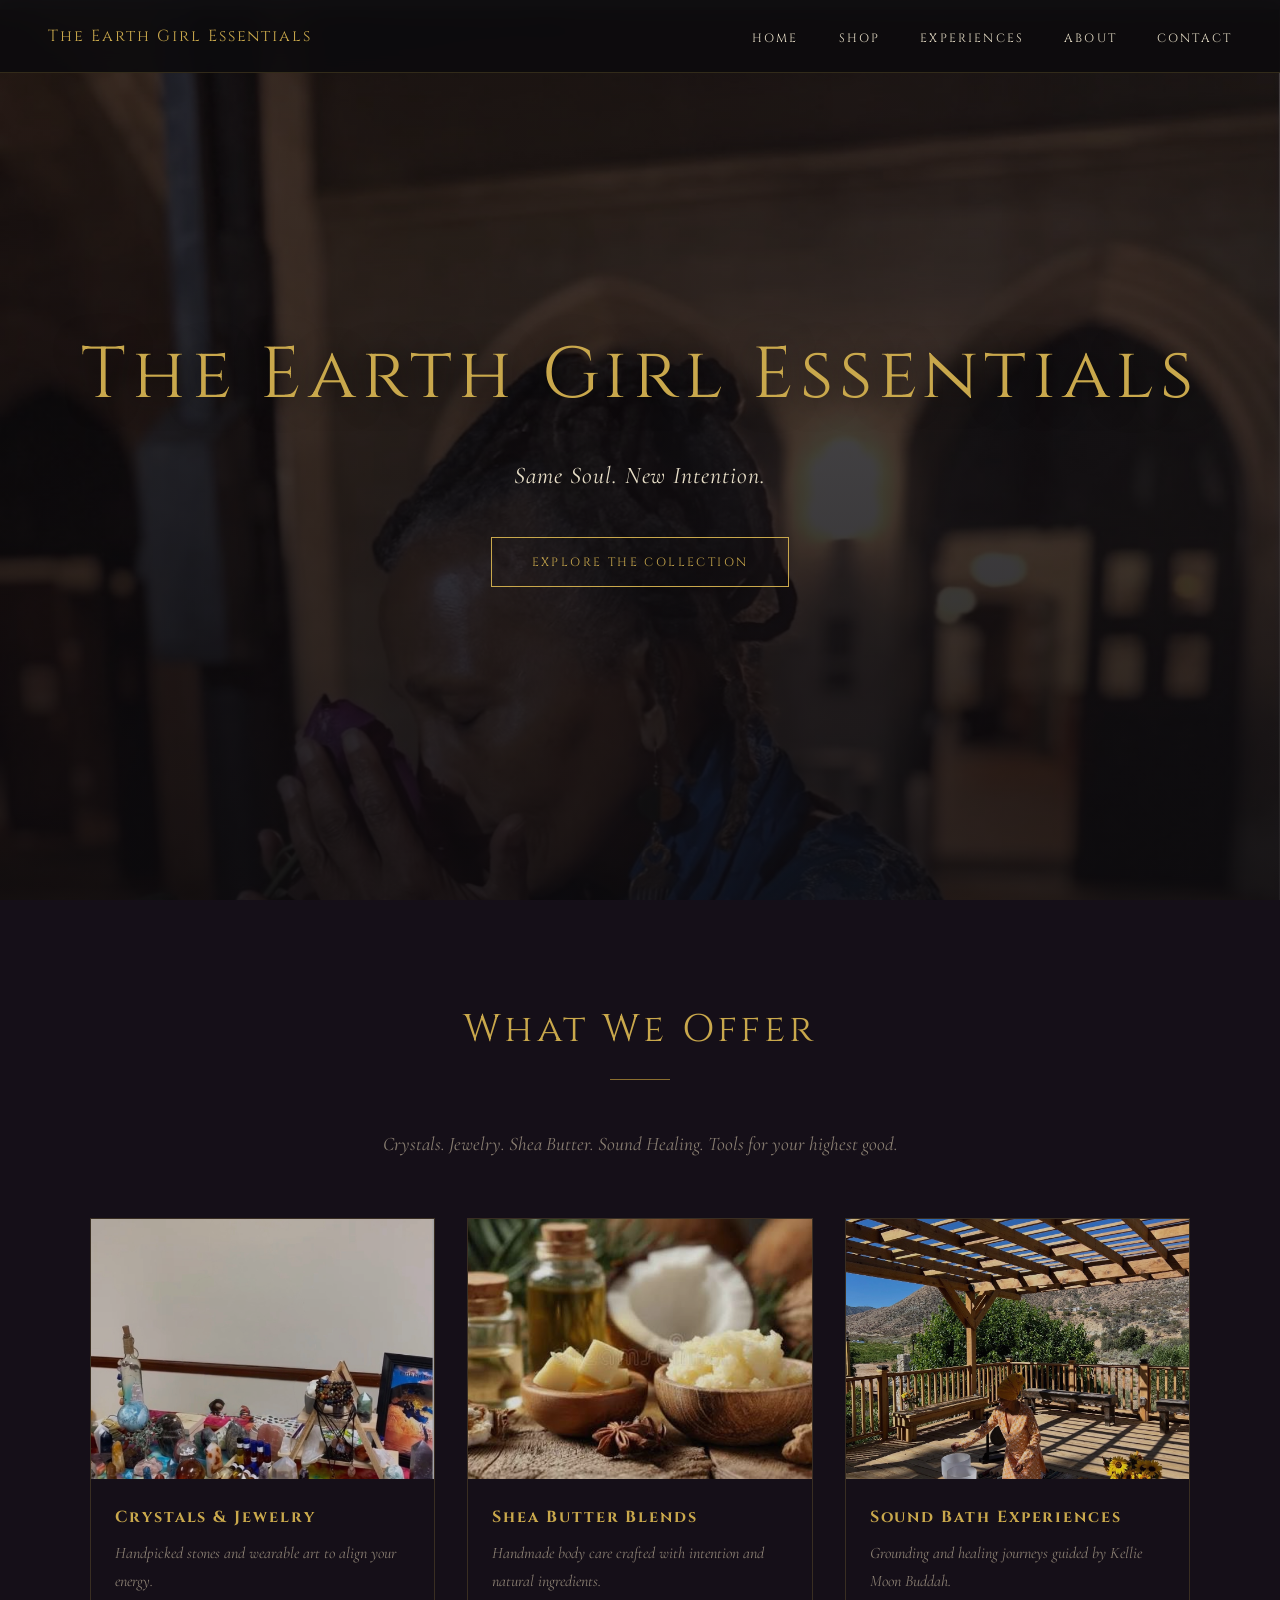
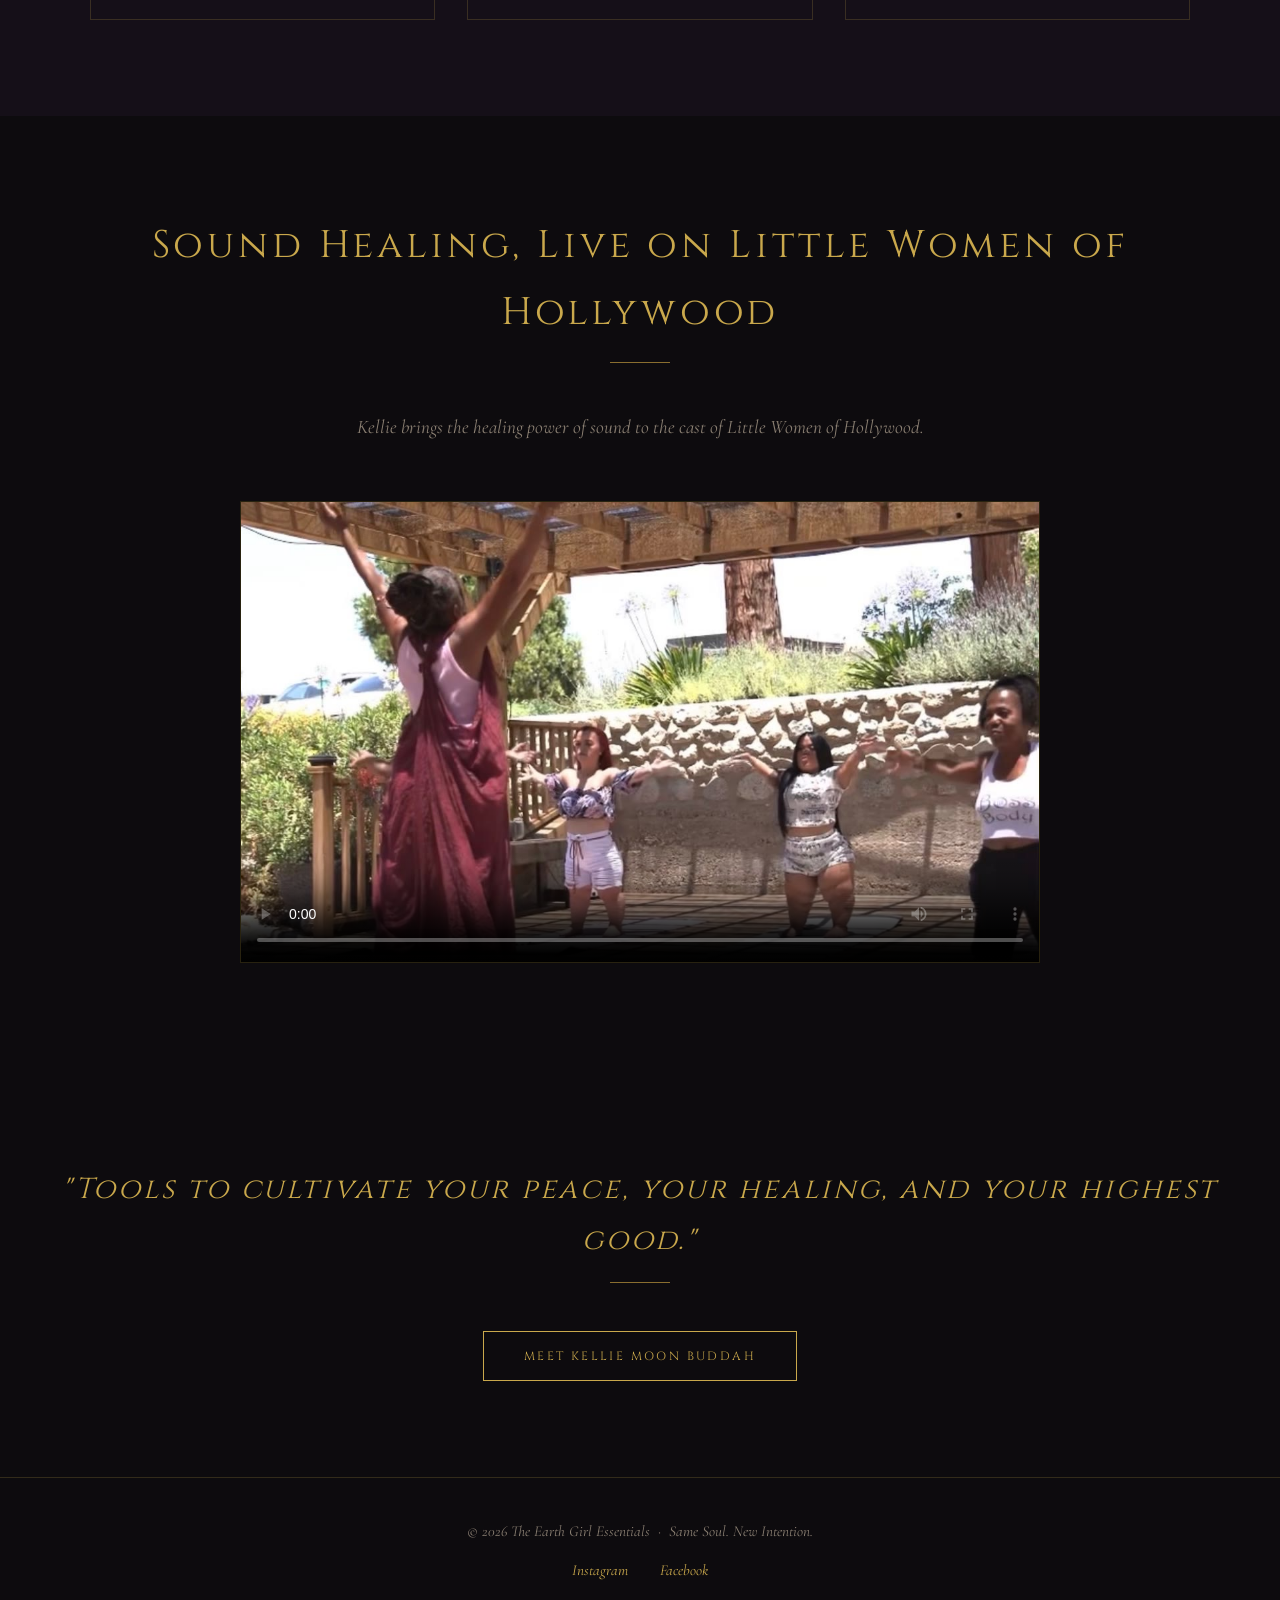
<file: index.html>
<!DOCTYPE html>
<html lang="en">
<head>
  <meta charset="UTF-8" />
  <meta name="viewport" content="width=device-width, initial-scale=1.0" />
  <title>The Earth Girl Essentials — Same Soul. New Intention.</title>
  <link rel="stylesheet" href="css/style.css" />
  <link href="https://fonts.googleapis.com/css2?family=Cormorant+Garamond:ital,wght@0,300;0,400;1,300;1,400&family=Cinzel:wght@400;600&display=swap" rel="stylesheet" />
</head>
<body>

  <nav class="navbar">
    <a href="index.html" class="nav-logo">The Earth Girl Essentials</a>
    <ul class="nav-links">
      <li><a href="index.html">Home</a></li>
      <li><a href="shop.html">Shop</a></li>
      <li><a href="experiences.html">Experiences</a></li>
      <li><a href="about.html">About</a></li>
      <li><a href="contact.html">Contact</a></li>
    </ul>
  </nav>

  <!-- Hero -->
  <section class="hero">
    <img src="images/hero/hero.jpg" alt="Kellie Moon Buddah" class="hero-img" />
    <div class="hero-overlay"></div>
    <div class="hero-content">
      <h1>The Earth Girl Essentials</h1>
      <p>Same Soul. New Intention.</p>
      <a href="shop.html" class="btn">Explore the Collection</a>
    </div>
  </section>

  <!-- Offerings -->
  <section style="background: var(--bg2);">
    <h2 class="section-title">What We Offer</h2>
    <div class="section-rule"></div>
    <p class="section-intro">Crystals. Jewelry. Shea Butter. Sound Healing. Tools for your highest good.</p>
    <div class="card-grid">

      <div class="card">
        <img src="images/crystals/crystals-layout.jpg" alt="Crystals" />
        <div class="card-body">
          <h3>Crystals & Jewelry</h3>
          <p>Handpicked stones and wearable art to align your energy.</p>
        </div>
      </div>

      <div class="card">
        <img src="images/shea-butter/shea-butter.jpg" alt="Shea Butter" />
        <div class="card-body">
          <h3>Shea Butter Blends</h3>
          <p>Handmade body care crafted with intention and natural ingredients.</p>
        </div>
      </div>

      <div class="card">
        <img src="images/experiences/sound-bath.jpg" alt="Sound Bath" />
        <div class="card-body">
          <h3>Sound Bath Experiences</h3>
          <p>Grounding and healing journeys guided by Kellie Moon Buddah.</p>
        </div>
      </div>

    </div>
  </section>

  <!-- Featured Appearance -->
  <section>
    <h2 class="section-title">Sound Healing, Live on Little Women of Hollywood</h2>
    <div class="section-rule"></div>
    <p class="section-intro">Kellie brings the healing power of sound to the cast of <em>Little Women of Hollywood</em>.</p>
    <div style="max-width: 800px; margin: 0 auto;">
      <video controls preload="metadata" playsinline
        poster="videos/tv-appearance-poster.jpg"
        style="width:100%; border: 1px solid var(--border); background: #000;">
        <source src="videos/tv-appearance.mp4" type="video/mp4" />
        Your browser does not support the video tag.
      </video>
    </div>
  </section>

  <!-- Quote Banner -->
  <section style="text-align:center;">
    <h2 class="section-title" style="font-style:italic; font-weight:300; font-size: clamp(1.2rem,2.5vw,1.8rem);">
      "Tools to cultivate your peace, your healing, and your highest good."
    </h2>
    <div class="section-rule"></div>
    <a href="about.html" class="btn">Meet Kellie Moon Buddah</a>
  </section>

  <footer>
    <p>© 2026 The Earth Girl Essentials &nbsp;·&nbsp; Same Soul. New Intention.</p>
    <div class="footer-links">
      <a href="https://www.instagram.com/theearthgirlessentials/" target="_blank">Instagram</a>
      <a href="https://www.facebook.com/TheEarthGirlEssentials" target="_blank">Facebook</a>
    </div>
  </footer>

</body>
</html>
</file>
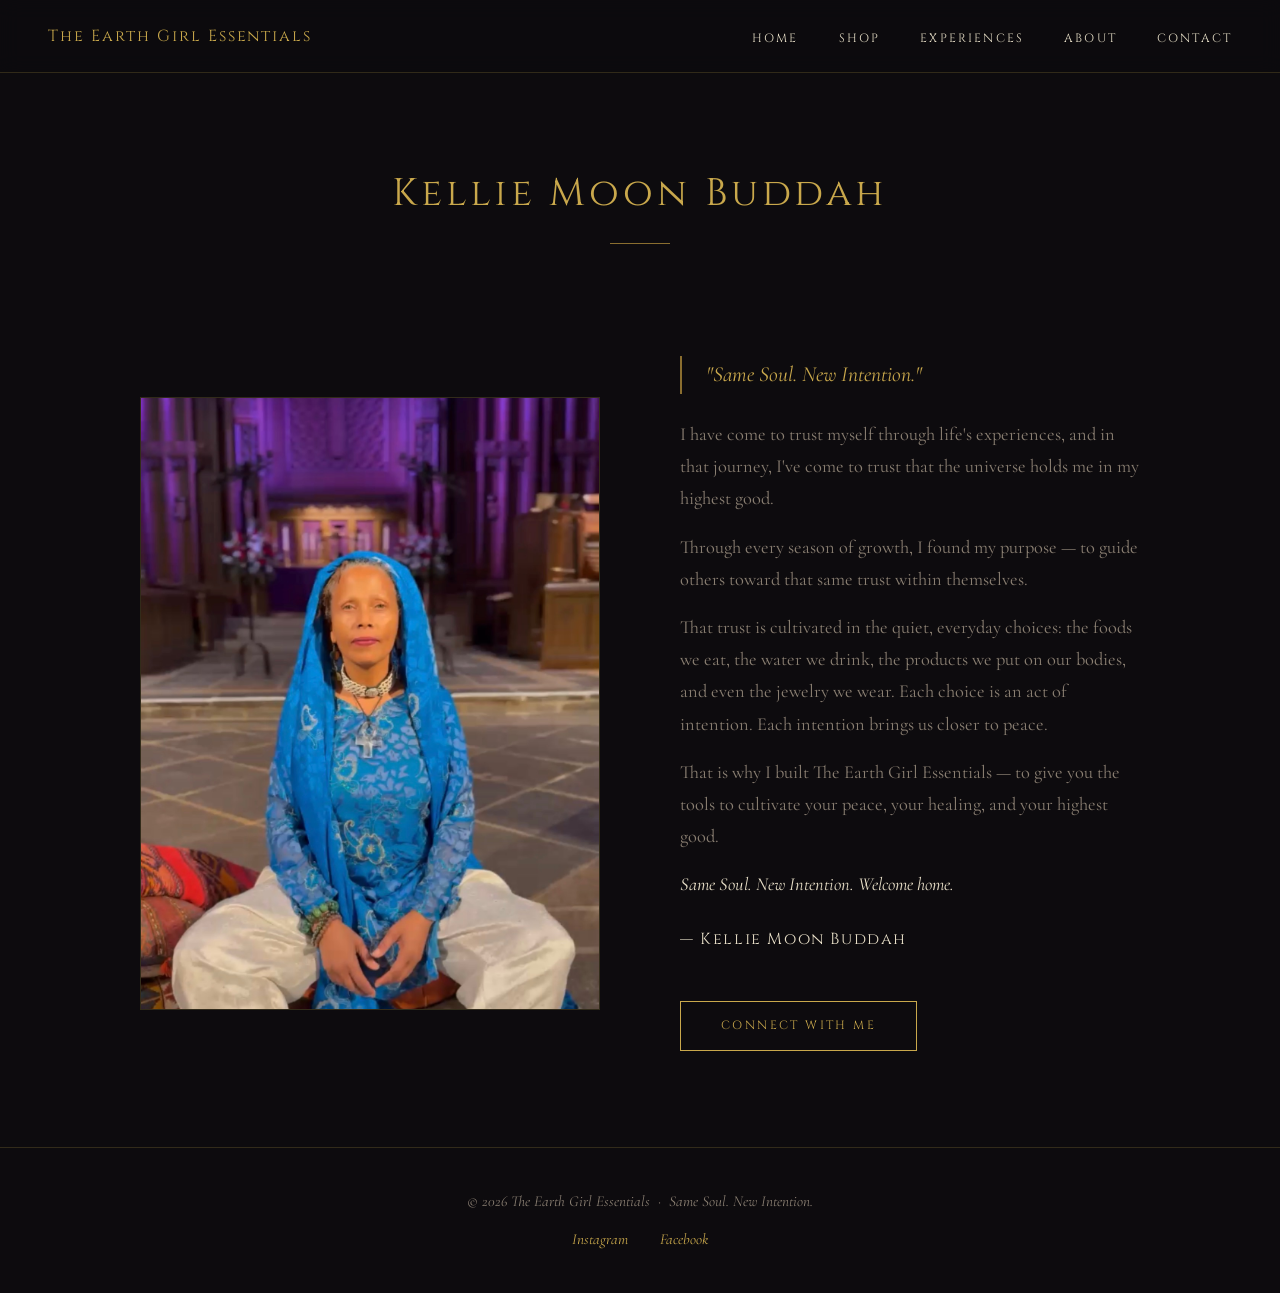
<file: about.html>
<!DOCTYPE html>
<html lang="en">
<head>
  <meta charset="UTF-8" />
  <meta name="viewport" content="width=device-width, initial-scale=1.0" />
  <title>About — The Earth Girl Essentials</title>
  <link rel="stylesheet" href="css/style.css" />
  <link href="https://fonts.googleapis.com/css2?family=Cormorant+Garamond:ital,wght@0,300;0,400;1,300;1,400&family=Cinzel:wght@400;600&display=swap" rel="stylesheet" />
</head>
<body>

  <nav class="navbar">
    <a href="index.html" class="nav-logo">The Earth Girl Essentials</a>
    <ul class="nav-links">
      <li><a href="index.html">Home</a></li>
      <li><a href="shop.html">Shop</a></li>
      <li><a href="experiences.html">Experiences</a></li>
      <li><a href="about.html">About</a></li>
      <li><a href="contact.html">Contact</a></li>
    </ul>
  </nav>

  <div class="page-header">
    <h2 class="section-title">Kellie Moon Buddah</h2>
    <div class="section-rule"></div>
  </div>

  <section style="padding-top: 0;">
    <div class="about-wrap">

      <img src="images/about/about.jpg" alt="Kellie Moon Buddah" class="about-img" />

      <div class="about-text">
        <blockquote>"Same Soul. New Intention."</blockquote>

        <p>I have come to trust myself through life's experiences, and in that journey,
        I've come to trust that the universe holds me in my highest good.</p>

        <p>Through every season of growth, I found my purpose — to guide others toward
        that same trust within themselves.</p>

        <p>That trust is cultivated in the quiet, everyday choices: the foods we eat,
        the water we drink, the products we put on our bodies, and even the jewelry we wear.
        Each choice is an act of intention. Each intention brings us closer to peace.</p>

        <p>That is why I built The Earth Girl Essentials — to give you the tools to cultivate
        your peace, your healing, and your highest good.</p>

        <p style="color: var(--cream); font-style: italic;">Same Soul. New Intention. Welcome home.</p>

        <p class="signature">— Kellie Moon Buddah</p>

        <a href="contact.html" class="btn" style="margin-top: 2rem; display: inline-block;">Connect With Me</a>
      </div>

    </div>
  </section>

  <footer>
    <p>© 2026 The Earth Girl Essentials &nbsp;·&nbsp; Same Soul. New Intention.</p>
    <div class="footer-links">
      <a href="https://www.instagram.com/theearthgirlessentials/" target="_blank">Instagram</a>
      <a href="https://www.facebook.com/TheEarthGirlEssentials" target="_blank">Facebook</a>
    </div>
  </footer>

</body>
</html>
</file>
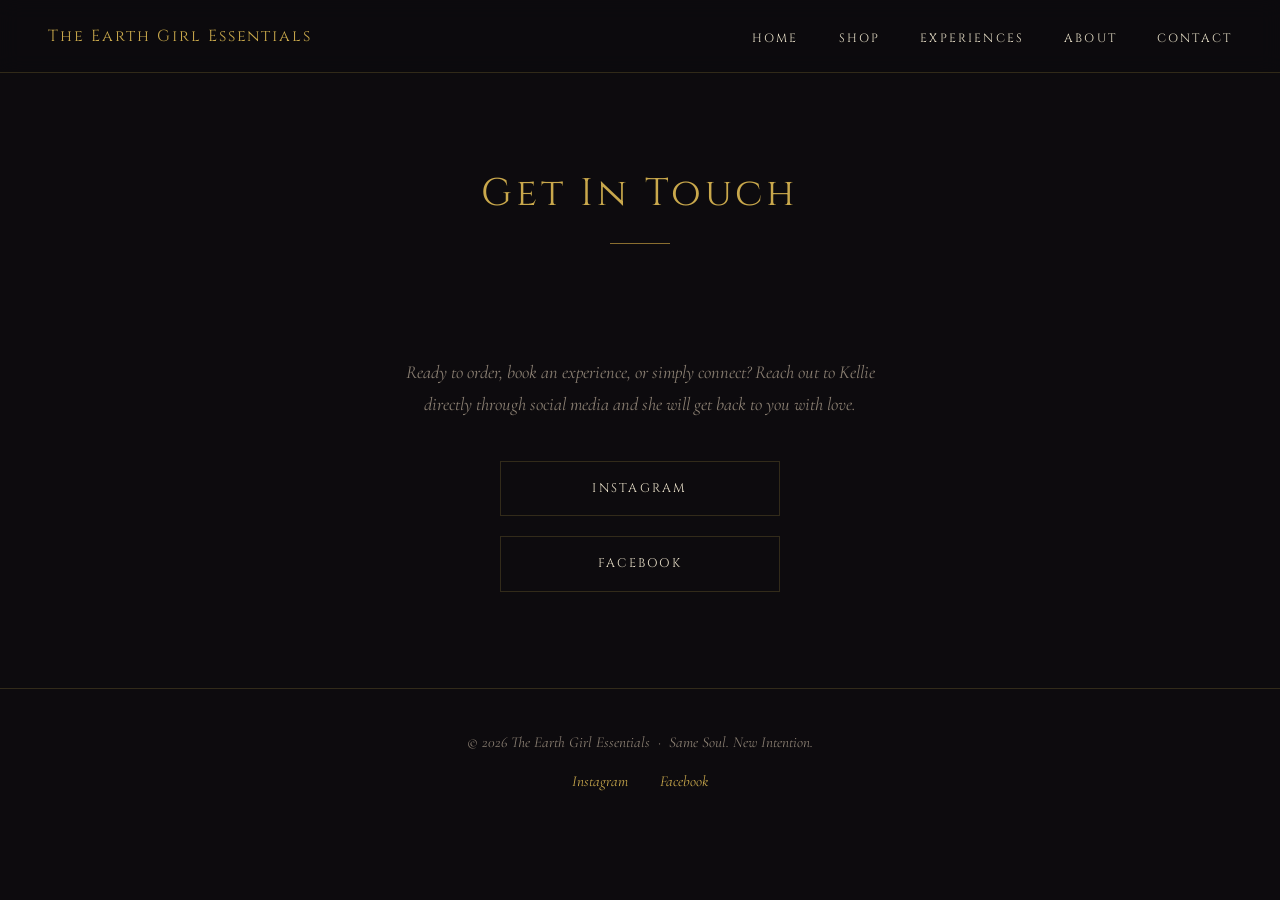
<file: contact.html>
<!DOCTYPE html>
<html lang="en">
<head>
  <meta charset="UTF-8" />
  <meta name="viewport" content="width=device-width, initial-scale=1.0" />
  <title>Contact — The Earth Girl Essentials</title>
  <link rel="stylesheet" href="css/style.css" />
  <link href="https://fonts.googleapis.com/css2?family=Cormorant+Garamond:ital,wght@0,300;0,400;1,300;1,400&family=Cinzel:wght@400;600&display=swap" rel="stylesheet" />
</head>
<body>

  <nav class="navbar">
    <a href="index.html" class="nav-logo">The Earth Girl Essentials</a>
    <ul class="nav-links">
      <li><a href="index.html">Home</a></li>
      <li><a href="shop.html">Shop</a></li>
      <li><a href="experiences.html">Experiences</a></li>
      <li><a href="about.html">About</a></li>
      <li><a href="contact.html">Contact</a></li>
    </ul>
  </nav>

  <div class="page-header">
    <h2 class="section-title">Get In Touch</h2>
    <div class="section-rule"></div>
  </div>

  <section style="padding-top: 0;">
    <div class="social-wrap">
      <p>
        Ready to order, book an experience, or simply connect?
        Reach out to Kellie directly through social media and she will get back to you with love.
      </p>

      <div class="social-links">
        <a href="https://www.instagram.com/theearthgirlessentials/" target="_blank" class="social-btn">
          Instagram
        </a>
        <a href="https://www.facebook.com/TheEarthGirlEssentials" target="_blank" class="social-btn">
          Facebook
        </a>
      </div>
    </div>
  </section>

  <footer>
    <p>© 2026 The Earth Girl Essentials &nbsp;·&nbsp; Same Soul. New Intention.</p>
    <div class="footer-links">
      <a href="https://www.instagram.com/theearthgirlessentials/" target="_blank">Instagram</a>
      <a href="https://www.facebook.com/TheEarthGirlEssentials" target="_blank">Facebook</a>
    </div>
  </footer>

</body>
</html>
</file>
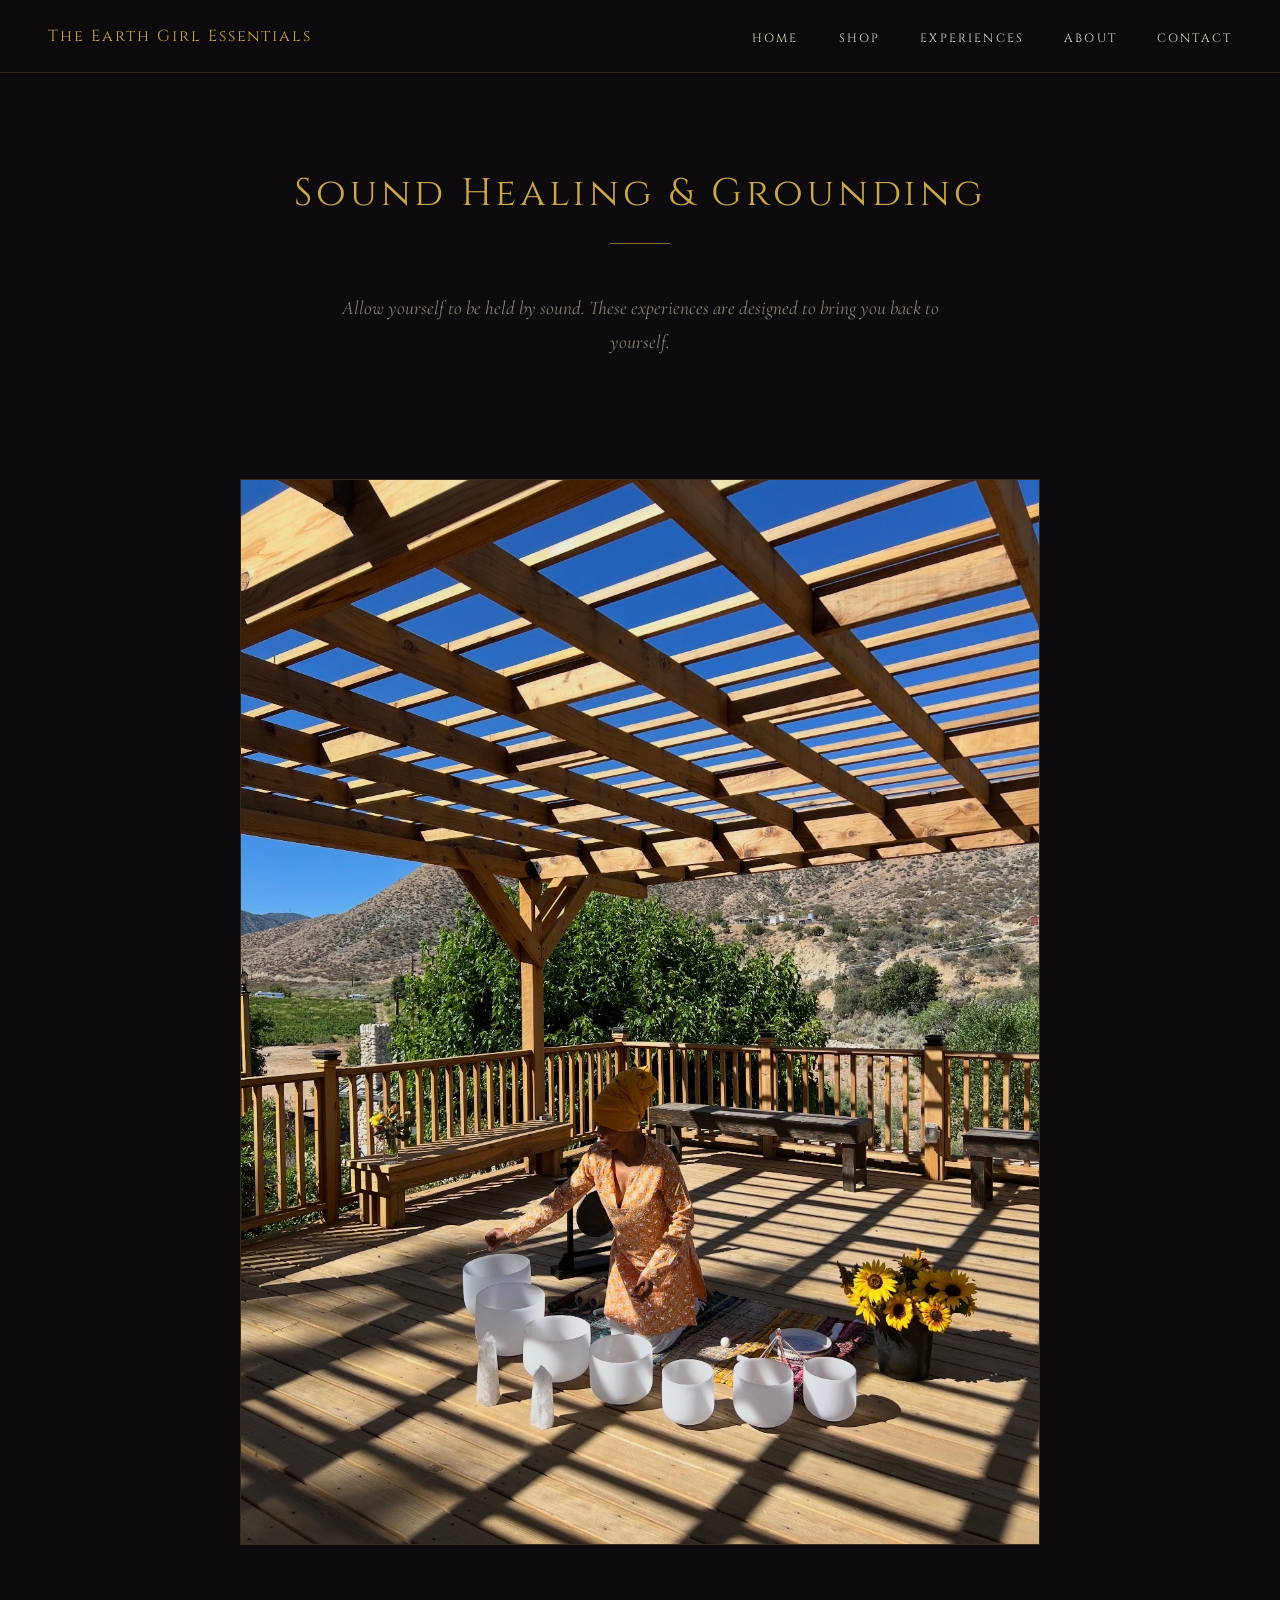
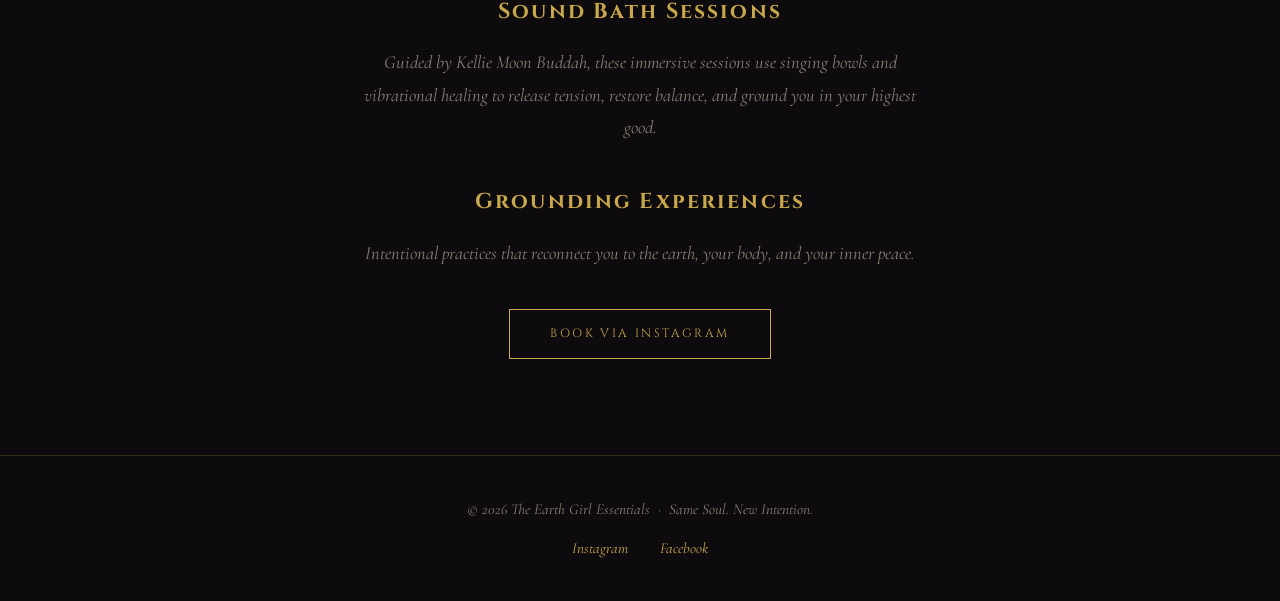
<file: experiences.html>
<!DOCTYPE html>
<html lang="en">
<head>
  <meta charset="UTF-8" />
  <meta name="viewport" content="width=device-width, initial-scale=1.0" />
  <title>Experiences — The Earth Girl Essentials</title>
  <link rel="stylesheet" href="css/style.css" />
  <link href="https://fonts.googleapis.com/css2?family=Cormorant+Garamond:ital,wght@0,300;0,400;1,300;1,400&family=Cinzel:wght@400;600&display=swap" rel="stylesheet" />
</head>
<body>

  <nav class="navbar">
    <a href="index.html" class="nav-logo">The Earth Girl Essentials</a>
    <ul class="nav-links">
      <li><a href="index.html">Home</a></li>
      <li><a href="shop.html">Shop</a></li>
      <li><a href="experiences.html">Experiences</a></li>
      <li><a href="about.html">About</a></li>
      <li><a href="contact.html">Contact</a></li>
    </ul>
  </nav>

  <div class="page-header">
    <h2 class="section-title">Sound Healing & Grounding</h2>
    <div class="section-rule"></div>
    <p class="section-intro">Allow yourself to be held by sound. These experiences are designed to bring you back to yourself.</p>
  </div>

  <section style="padding-top: 0;">
    <div style="max-width: 800px; margin: 0 auto; text-align: center;">

      <img src="images/experiences/sound-bath.jpg" alt="Sound Bath Experience"
        style="width:100%; border: 1px solid var(--border); margin-bottom: 3rem;" />

      <h3 style="font-family: var(--ff-title); color: var(--gold); letter-spacing: 0.1em; margin-bottom: 1rem;">Sound Bath Sessions</h3>
      <p style="color: var(--muted); font-style: italic; max-width: 560px; margin: 0 auto 2.5rem;">
        Guided by Kellie Moon Buddah, these immersive sessions use singing bowls and vibrational healing
        to release tension, restore balance, and ground you in your highest good.
      </p>

      <h3 style="font-family: var(--ff-title); color: var(--gold); letter-spacing: 0.1em; margin-bottom: 1rem;">Grounding Experiences</h3>
      <p style="color: var(--muted); font-style: italic; max-width: 560px; margin: 0 auto 2.5rem;">
        Intentional practices that reconnect you to the earth, your body, and your inner peace.
      </p>

      <a href="https://www.instagram.com/theearthgirlessentials/" target="_blank" class="btn">
        Book via Instagram
      </a>

    </div>
  </section>

  <footer>
    <p>© 2026 The Earth Girl Essentials &nbsp;·&nbsp; Same Soul. New Intention.</p>
    <div class="footer-links">
      <a href="https://www.instagram.com/theearthgirlessentials/" target="_blank">Instagram</a>
      <a href="https://www.facebook.com/TheEarthGirlEssentials" target="_blank">Facebook</a>
    </div>
  </footer>

</body>
</html>
</file>
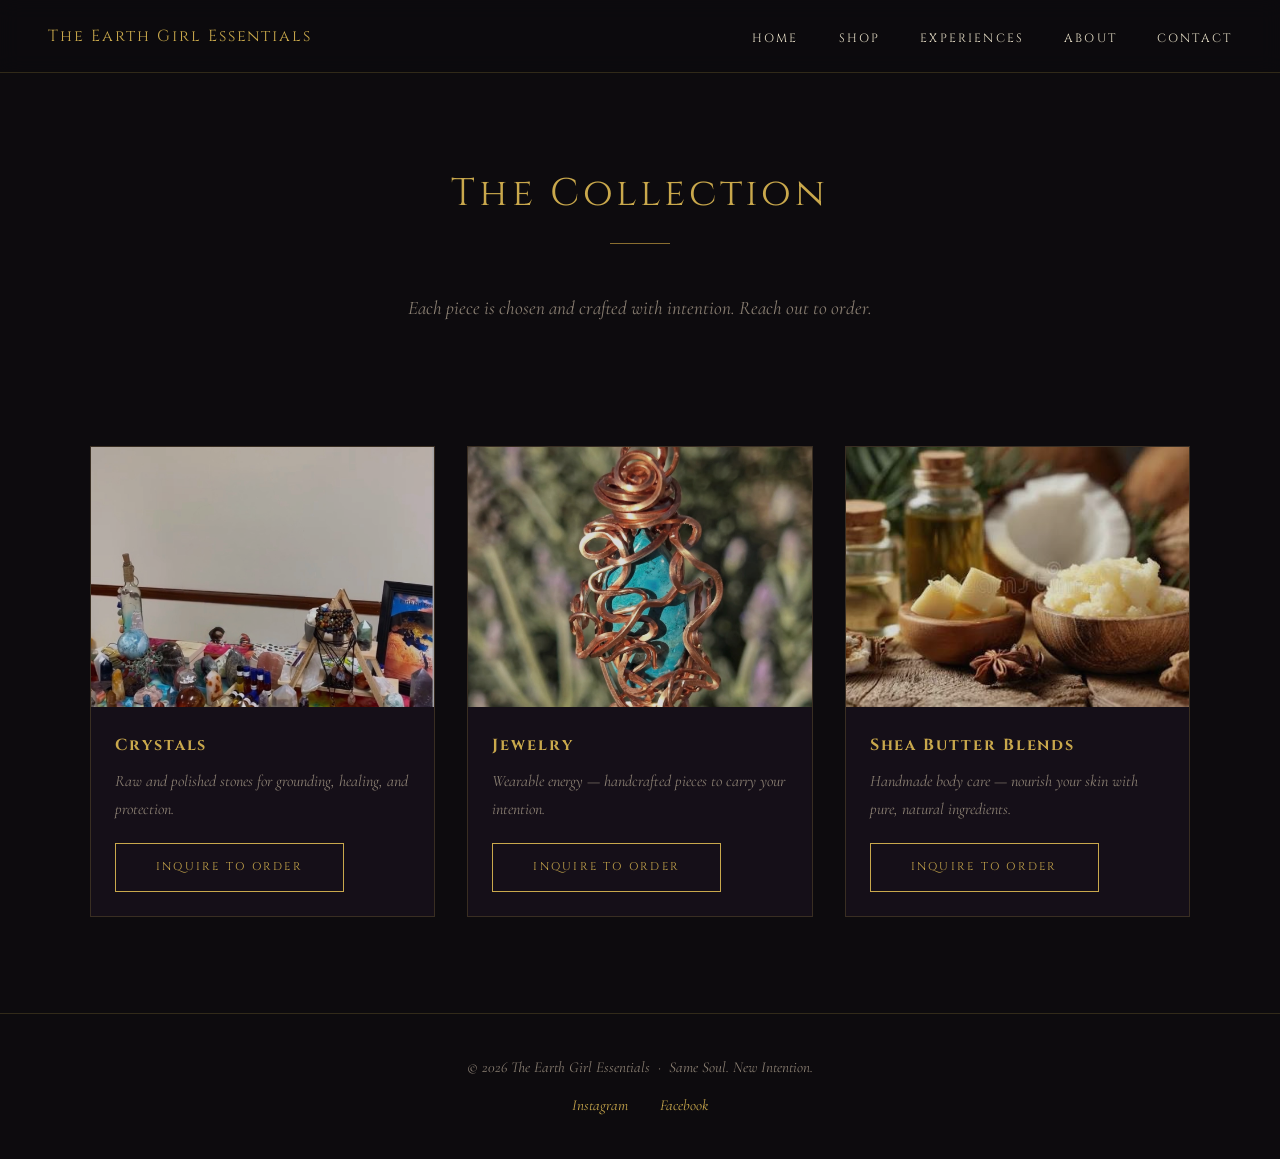
<file: shop.html>
<!DOCTYPE html>
<html lang="en">
<head>
  <meta charset="UTF-8" />
  <meta name="viewport" content="width=device-width, initial-scale=1.0" />
  <title>Shop — The Earth Girl Essentials</title>
  <link rel="stylesheet" href="css/style.css" />
  <link href="https://fonts.googleapis.com/css2?family=Cormorant+Garamond:ital,wght@0,300;0,400;1,300;1,400&family=Cinzel:wght@400;600&display=swap" rel="stylesheet" />
</head>
<body>

  <nav class="navbar">
    <a href="index.html" class="nav-logo">The Earth Girl Essentials</a>
    <ul class="nav-links">
      <li><a href="index.html">Home</a></li>
      <li><a href="shop.html">Shop</a></li>
      <li><a href="experiences.html">Experiences</a></li>
      <li><a href="about.html">About</a></li>
      <li><a href="contact.html">Contact</a></li>
    </ul>
  </nav>

  <div class="page-header">
    <h2 class="section-title">The Collection</h2>
    <div class="section-rule"></div>
    <p class="section-intro">Each piece is chosen and crafted with intention. Reach out to order.</p>
  </div>

  <section style="padding-top: 0;">
    <div class="card-grid">

      <div class="card">
        <img src="images/crystals/crystals-layout.jpg" alt="Crystals" />
        <div class="card-body">
          <h3>Crystals</h3>
          <p>Raw and polished stones for grounding, healing, and protection.</p>
          <a href="contact.html" class="btn" style="margin-top:1.25rem; font-size:0.7rem;">Inquire to Order</a>
        </div>
      </div>

      <div class="card">
        <img src="images/crystals/jewelry.jpg" alt="Jewelry" />
        <div class="card-body">
          <h3>Jewelry</h3>
          <p>Wearable energy — handcrafted pieces to carry your intention.</p>
          <a href="contact.html" class="btn" style="margin-top:1.25rem; font-size:0.7rem;">Inquire to Order</a>
        </div>
      </div>

      <div class="card">
        <img src="images/shea-butter/shea-butter.jpg" alt="Shea Butter" />
        <div class="card-body">
          <h3>Shea Butter Blends</h3>
          <p>Handmade body care — nourish your skin with pure, natural ingredients.</p>
          <a href="contact.html" class="btn" style="margin-top:1.25rem; font-size:0.7rem;">Inquire to Order</a>
        </div>
      </div>

    </div>
  </section>

  <footer>
    <p>© 2026 The Earth Girl Essentials &nbsp;·&nbsp; Same Soul. New Intention.</p>
    <div class="footer-links">
      <a href="https://www.instagram.com/theearthgirlessentials/" target="_blank">Instagram</a>
      <a href="https://www.facebook.com/TheEarthGirlEssentials" target="_blank">Facebook</a>
    </div>
  </footer>

</body>
</html>
</file>
<file: css/style.css>
/* ── Reset ── */
*, *::before, *::after { box-sizing: border-box; margin: 0; padding: 0; }

:root {
  --bg:       #0d0b0e;
  --bg2:      #150f18;
  --gold:     #c9a84c;
  --gold-dim: #8a6e2f;
  --cream:    #e8dfc8;
  --muted:    #8a7f72;
  --border:   rgba(201,168,76,0.2);
  --ff-title: 'Cinzel', serif;
  --ff-body:  'Cormorant Garamond', serif;
}

html { scroll-behavior: smooth; }

body {
  background: var(--bg);
  color: var(--cream);
  font-family: var(--ff-body);
  font-size: 1.15rem;
  line-height: 1.75;
  overflow-x: hidden;
}

img { max-width: 100%; display: block; }

a { color: var(--gold); text-decoration: none; transition: color 0.3s; }
a:hover { color: var(--cream); }

/* ── Navbar ── */
.navbar {
  position: fixed;
  top: 0; left: 0; right: 0;
  z-index: 100;
  display: flex;
  align-items: center;
  justify-content: space-between;
  padding: 1.25rem 3rem;
  background: rgba(13,11,14,0.92);
  backdrop-filter: blur(10px);
  -webkit-backdrop-filter: blur(10px);
  border-bottom: 1px solid var(--border);
}

.nav-logo {
  font-family: var(--ff-title);
  font-size: 1rem;
  letter-spacing: 0.12em;
  color: var(--gold);
}

.nav-links {
  list-style: none;
  display: flex;
  gap: 2.5rem;
}

.nav-links a {
  font-family: var(--ff-title);
  font-size: 0.75rem;
  letter-spacing: 0.18em;
  text-transform: uppercase;
  color: var(--cream);
  transition: color 0.3s;
}
.nav-links a:hover { color: var(--gold); }

/* ── Hero ── */
.hero {
  position: relative;
  height: 100vh;
  display: flex;
  align-items: center;
  justify-content: center;
  text-align: center;
  overflow: hidden;
}

.hero-img {
  position: absolute;
  inset: 0;
  width: 100%;
  height: 100%;
  object-fit: cover;
  object-position: center top;
  opacity: 0.45;
}

.hero-overlay {
  position: absolute;
  inset: 0;
  background: linear-gradient(to bottom, rgba(13,11,14,0.3) 0%, rgba(13,11,14,0.75) 100%);
}

.hero-content {
  position: relative;
  z-index: 2;
  padding: 2rem;
}

.hero-content h1 {
  font-family: var(--ff-title);
  font-size: clamp(2.2rem, 6vw, 4.5rem);
  font-weight: 400;
  letter-spacing: 0.08em;
  color: var(--gold);
  margin-bottom: 1rem;
  text-shadow: 0 2px 30px rgba(0,0,0,0.8);
}

.hero-content p {
  font-size: clamp(1.1rem, 2vw, 1.5rem);
  font-style: italic;
  color: var(--cream);
  margin-bottom: 2.5rem;
  letter-spacing: 0.04em;
}

/* ── Button ── */
.btn {
  display: inline-block;
  padding: 0.85rem 2.5rem;
  border: 1px solid var(--gold);
  color: var(--gold);
  font-family: var(--ff-title);
  font-size: 0.75rem;
  letter-spacing: 0.2em;
  text-transform: uppercase;
  transition: all 0.35s;
}
.btn:hover { background: var(--gold); color: var(--bg); }

/* ── Sections ── */
section { padding: 6rem 2rem; }

.section-title {
  font-family: var(--ff-title);
  font-size: clamp(1.6rem, 3vw, 2.4rem);
  font-weight: 400;
  letter-spacing: 0.1em;
  color: var(--gold);
  text-align: center;
  margin-bottom: 1rem;
}

.section-rule {
  width: 60px;
  height: 1px;
  background: var(--gold-dim);
  margin: 0 auto 3rem;
}

.section-intro {
  text-align: center;
  max-width: 640px;
  margin: 0 auto 3.5rem;
  font-size: 1.2rem;
  color: var(--muted);
  font-style: italic;
}

/* ── Page Header (non-hero pages) ── */
.page-header {
  padding: 10rem 2rem 4rem;
  text-align: center;
}

/* ── Cards ── */
.card-grid {
  display: grid;
  grid-template-columns: repeat(auto-fit, minmax(min(280px, 100%), 1fr));
  gap: 2rem;
  max-width: 1100px;
  margin: 0 auto;
}

.card {
  background: var(--bg2);
  border: 1px solid var(--border);
  overflow: hidden;
  transition: transform 0.3s, border-color 0.3s;
}
.card:hover { transform: translateY(-4px); border-color: var(--gold-dim); }

.card img {
  width: 100%;
  height: 260px;
  object-fit: cover;
  opacity: 0.85;
  transition: opacity 0.3s;
}
.card:hover img { opacity: 1; }

.card-body { padding: 1.5rem; }

.card-body h3 {
  font-family: var(--ff-title);
  font-size: 1rem;
  letter-spacing: 0.12em;
  color: var(--gold);
  margin-bottom: 0.5rem;
}

.card-body p { font-size: 1rem; color: var(--muted); font-style: italic; }

/* ── About ── */
.about-wrap {
  display: grid;
  grid-template-columns: 1fr 1fr;
  gap: 5rem;
  align-items: center;
  max-width: 1000px;
  margin: 0 auto;
}

.about-img {
  width: 100%;
  aspect-ratio: 3/4;
  object-fit: cover;
  border: 1px solid var(--border);
}

.about-text blockquote {
  font-size: 1.35rem;
  font-style: italic;
  color: var(--gold);
  border-left: 2px solid var(--gold-dim);
  padding-left: 1.5rem;
  margin-bottom: 1.5rem;
}

.about-text p { color: var(--muted); margin-bottom: 1rem; }

.about-text .signature {
  font-family: var(--ff-title);
  font-size: 1rem;
  letter-spacing: 0.1em;
  color: var(--cream);
  margin-top: 1.5rem;
}

/* ── Contact / Social ── */
.social-wrap {
  max-width: 500px;
  margin: 0 auto;
  text-align: center;
}

.social-wrap p { color: var(--muted); font-style: italic; margin-bottom: 2.5rem; }

.social-links {
  display: flex;
  flex-direction: column;
  gap: 1.25rem;
  align-items: center;
}

.social-btn {
  display: inline-block;
  width: 280px;
  padding: 1rem 2rem;
  border: 1px solid var(--border);
  color: var(--cream);
  font-family: var(--ff-title);
  font-size: 0.78rem;
  letter-spacing: 0.18em;
  text-transform: uppercase;
  text-align: center;
  transition: all 0.35s;
}
.social-btn:hover { border-color: var(--gold); color: var(--gold); }

/* ── Footer ── */
footer {
  text-align: center;
  padding: 2.5rem 1rem;
  border-top: 1px solid var(--border);
  color: var(--muted);
  font-size: 0.95rem;
  font-style: italic;
}

.footer-links {
  margin-top: 0.75rem;
  display: flex;
  justify-content: center;
  gap: 2rem;
}

/* ── Responsive (phones & small tablets) ── */
@media (max-width: 768px) {
  .navbar {
    flex-direction: column;
    gap: 0.5rem;
    padding: 0.8rem 1rem;
  }

  .nav-logo {
    font-size: 0.85rem;
    text-align: center;
  }

  .nav-links {
    gap: 0.6rem 1rem;
    flex-wrap: wrap;
    justify-content: center;
  }

  .nav-links a {
    font-size: 0.68rem;
    letter-spacing: 0.1em;
    padding: 0.4rem 0.25rem;
    display: inline-block;
  }

  .page-header { padding: 9rem 1.25rem 3rem; }
  section { padding: 4rem 1.25rem; }
  .hero-content h1 { font-size: 2rem; }
  .about-wrap { grid-template-columns: 1fr; gap: 2.5rem; }
  .social-btn { width: 100%; max-width: 280px; }
}
</file>
